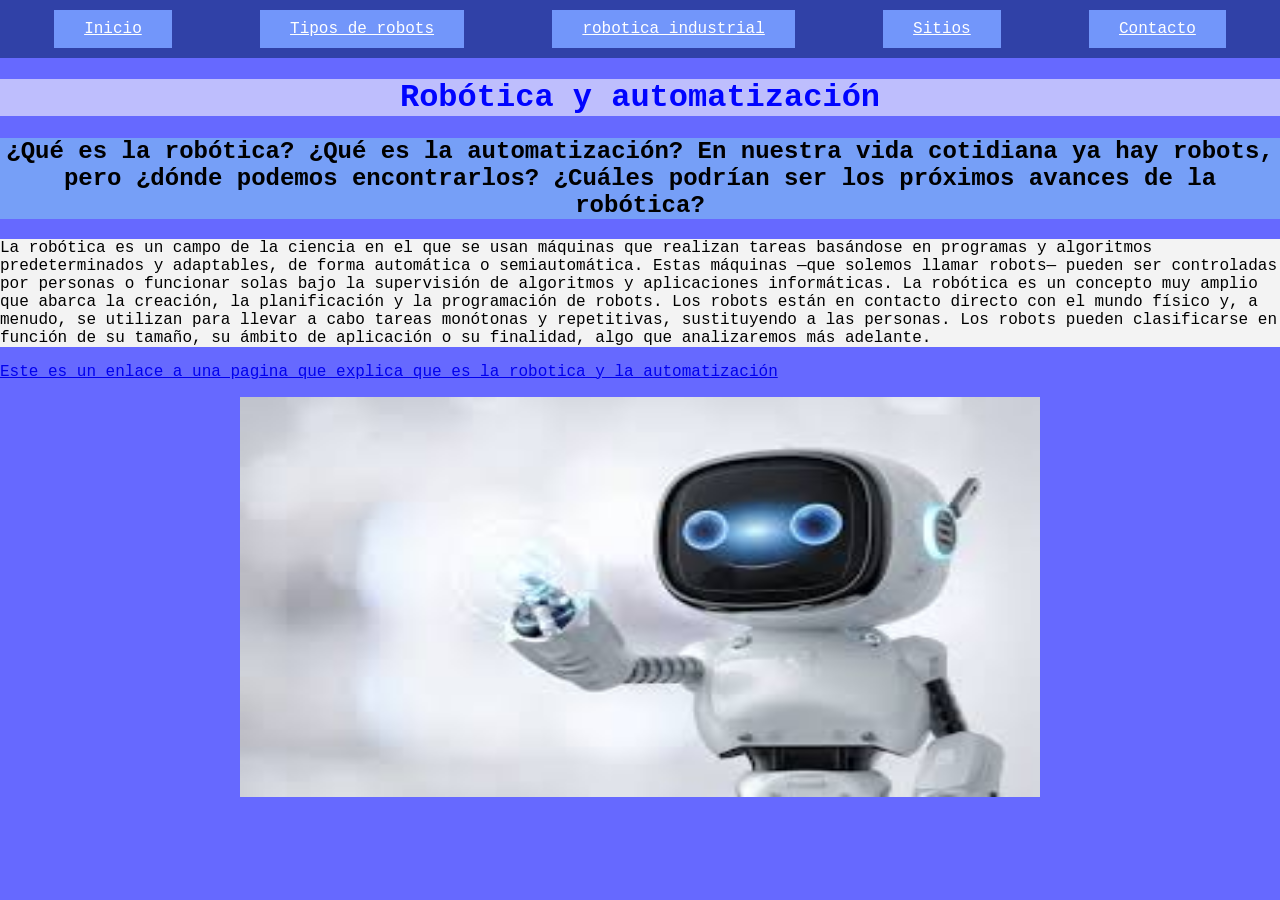
<file: index.html>
<!DOCTYPE html>
<html lang="en">
<head>
    <meta charset="UTF-8">
    <meta http-equiv="X-UA-Compatible" content="IE=edge">
    <meta name="viewport" content="width=device-width, initial-scale=1.0">
    <title>Robótica y Automatización</title>
<link rel="stylesheet" href="ESTILO.CSS">
    <style>
h1¨{color: darkblue;}
h2¨{color: aliceblue;}

    </style>
</head>
<body>
    <nav>
        <a href="index.html" class="nav-enlace">Inicio</a>
        <a href="Pagina2.html" class="nav-enlace">Tipos de robots</a>
        <a href="pagina3.html" class="nav-enlace">robotica industrial</a>
        <a href="pagina4.html" class="nav-enlace">Sitios</a>
        <a href="pagina5.html" class="nav-enlace">Contacto</a>
        
    </nav>
    <h1 style="background-color:rgb(190, 190, 253);"><center>Robótica y automatización</center></h1>
    <p><h2 style="background-color:rgb(118, 159, 247);"><center>¿Qué es la robótica? ¿Qué es la automatización? En nuestra vida cotidiana ya hay robots, pero ¿dónde podemos encontrarlos? ¿Cuáles podrían ser los próximos avances de la robótica?</center></h2></p>
    <div>
<p style="background-color:rgb(243, 243, 243);">
    La robótica es un campo de la ciencia en el que se usan máquinas que realizan tareas basándose en programas y algoritmos predeterminados y adaptables, de forma automática o semiautomática. Estas máquinas —que solemos llamar robots— pueden ser controladas por personas o funcionar solas bajo la supervisión de algoritmos y aplicaciones informáticas. La robótica es un concepto muy amplio que abarca la creación, la planificación y la programación de robots. Los robots están en contacto directo con el mundo físico y, a menudo, se utilizan para llevar a cabo tareas monótonas y repetitivas, sustituyendo a las personas. Los robots pueden clasificarse en función de su tamaño, su ámbito de aplicación o su finalidad, algo que analizaremos más adelante.
</p>
<a href="https://courses.minnalearn.com/es/courses/emerging-technologies/robotics-and-automation/introduction-to-robotics-and-automation/">Este es un enlace a una pagina que explica que es la robotica y la automatización</a>
<p>
    <center><img src="imagen.jpg" width="800" height="400"></center>
</p>
    </div>
</body>

</html>
</file>
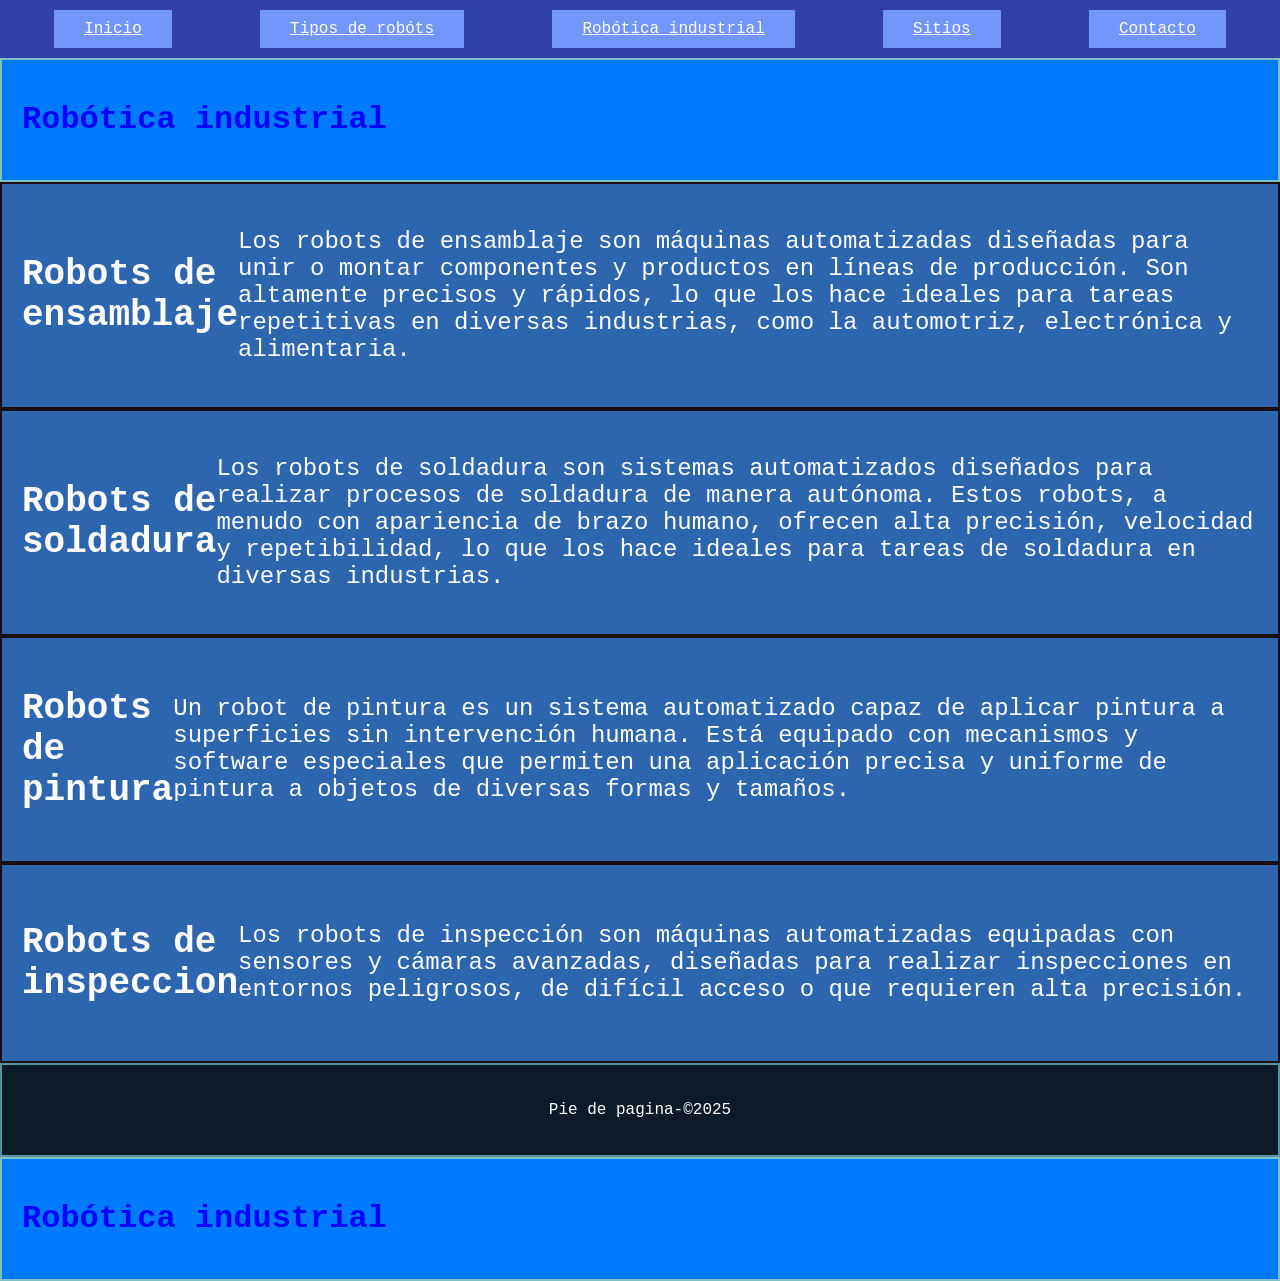
<file: pagina3.html>
<!DOCTYPE html>
<html lang="en">
<head>
    <meta charset="UTF-8">
    <meta http-equiv="X-UA-Compatible" content="IE=edge">
    <meta name="viewport" content="width=device-width, initial-scale=1.0">
    <title>robotica</title>
    <link rel="stylesheet" href="ESTILO.CSS">
</head>
<body>
    <nav>
        <a href="index.html" class="nav-enlace">Inicio</a>
        <a href="Pagina2.html" class="nav-enlace">Tipos de robóts</a>
        <a href="pagina3.html" class="nav-enlace">Robótica industrial</a>
        <a href="pagina4.html" class="nav-enlace">Sitios</a>
        <a href="pagina5.html"class="nav-enlace">Contacto</a>
      
    </nav>
    <header>
        <h1>Robótica industrial</h1>
    
    </header>
    <section>
        <h2>Robots de ensamblaje</h2>
        <p>Los robots de ensamblaje son máquinas automatizadas 
            diseñadas para unir o montar componentes y productos en líneas de producción. 
            Son altamente precisos y rápidos, lo que los hace ideales para tareas repetitivas en diversas 
            industrias, como la automotriz, electrónica y alimentaria. </p>
    </section>
    <section>
        <h2>Robots de soldadura</h2>
        <p>Los robots de soldadura son sistemas automatizados diseñados para realizar 
            procesos de soldadura de manera autónoma. 
            Estos robots, a menudo con apariencia de brazo humano, ofrecen alta precisión, 
            velocidad y repetibilidad, lo que los hace ideales para tareas de soldadura en diversas industrias.
         </p>
    </section>
    <section>
            <h2>Robots de pintura</h2>
            <p>Un robot de pintura es un sistema automatizado capaz de aplicar pintura a superficies 
                sin intervención humana. Está equipado con mecanismos y software especiales que permiten una 
                aplicación precisa y uniforme de pintura a objetos de diversas formas y tamaños.</p>
    </section>
     <section>
            <h2>Robots de inspeccion</h2>
            <p>Los robots de inspección son máquinas automatizadas equipadas con sensores y cámaras avanzadas, 
                diseñadas para realizar inspecciones en entornos peligrosos,
                 de difícil acceso o que requieren alta precisión. </p>
     </section>
        <footer>
            <p>Pie de pagina-&copy;2025</p>
        </footer>
    <header>
        <h1>Robótica industrial</h1>
    </header>
    
</body>

</html>
</file>
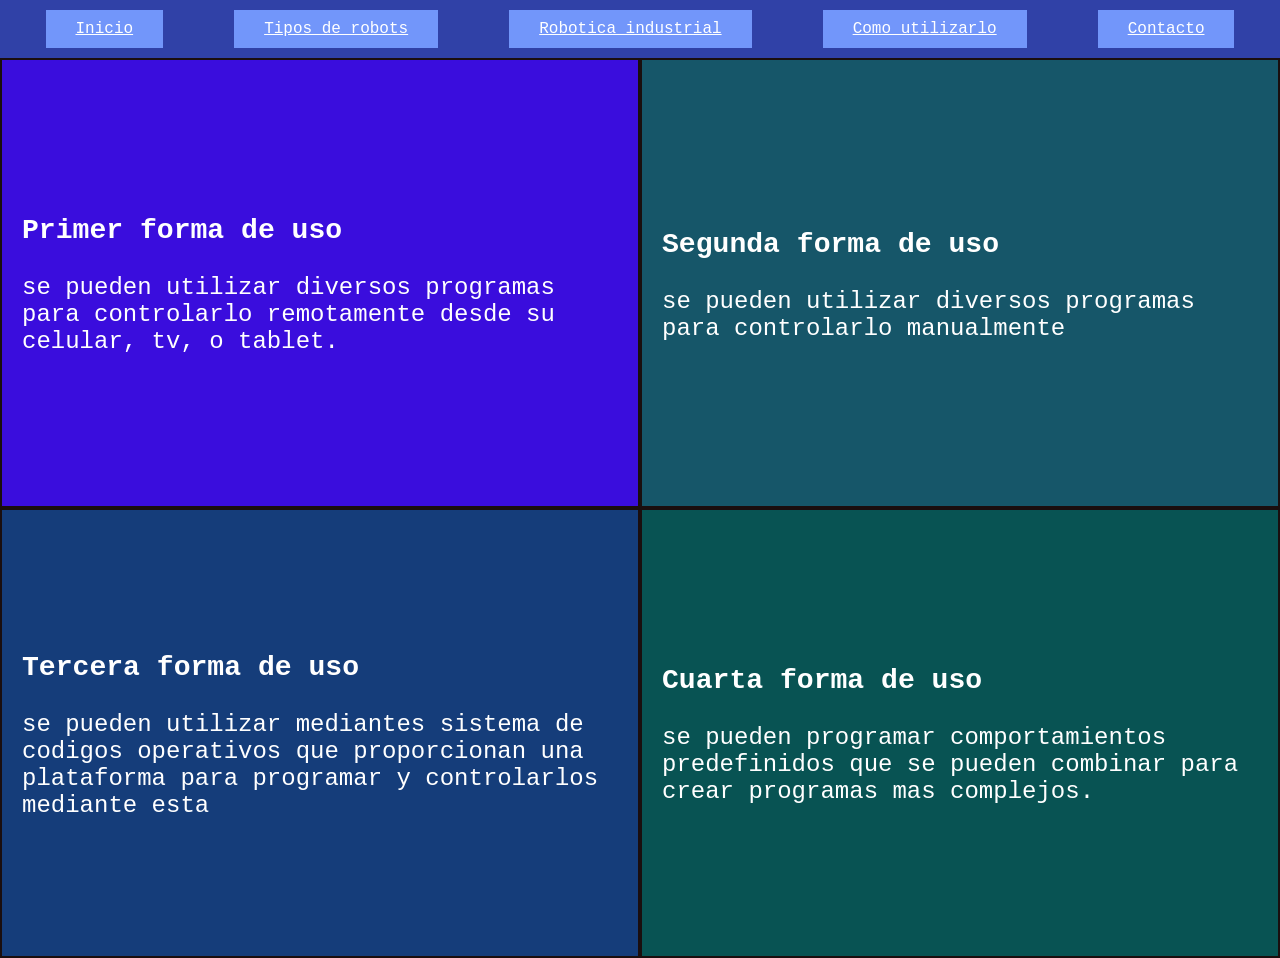
<file: pagina4.html>
<!DOCTYPE html>
<html lang="en">
<head>
    <meta charset="UTF-8">
    <meta http-equiv="X-UA-Compatible" content="IE=edge">
    <meta name="viewport" content="width=device-width, initial-scale=1.0">
    <title>Document</title>
    <link rel="stylesheet" href="ESTILO.CSS">
</head>
<body>
    <nav>
        <a href="index.html" class="nav-enlace">Inicio</a>
        <a href="Pagina2.html" class="nav-enlace">Tipos de robots</a>
        <a href="pagina3.html" class="nav-enlace">Robotica industrial</a>
        <a href="pagina4.html" class="nav-enlace">Como utilizarlo</a> 
        <a href="pagina5.html"class="nav-enlace">Contacto</a>
        
    </nav>
    <div class="grid">
        <section class="s1">
            <div class="container">
                <div class="columna-izquierda">
                    <h3>Primer forma de uso</h3>
                
                </div>
                <div class="columna-derecha">
                  <p>se pueden utilizar diversos programas para controlarlo remotamente desde su celular, tv, o tablet.</p>
                </div>
            </div>
        </section>
        <section class="s2">
            <div class="container">
                <div class="columna-izquierda">
                    <h3>Segunda forma de uso</h3>
                
                </div>
                <div class="columna-derecha">
                  <p>se pueden utilizar diversos programas para controlarlo manualmente</p>
                </div>
            </div>
        </section>
        <section class="s3">
            <div class="container">
                <div class="columna-izquierda">
                    <h3>Tercera forma de uso</h3>
                
                </div>
                <div class="columna-derecha">
                  <p>se pueden utilizar mediantes sistema de codigos operativos que proporcionan una plataforma para programar y controlarlos mediante esta
                       </p>
                </div>
            </div>

        </section>
        <section class="s4">
            <div class="container">
                <div class="columna-izquierda">
                    <h3>Cuarta forma de uso</h3>
                
                </div>
                <div class="columna-derecha">
                  <p>se pueden programar comportamientos predefinidos que se pueden combinar para crear programas mas complejos.    </p>
                </div>
            </div>

        </section>
    </div>
</body>

</html>
</file>
<file: ESTILO.CSS>
body{
    background-color: rgb(102, 105, 255);
    font-family: 'Courier New', Courier, monospace;
    margin: 0;
    padding: 0;
    }
    h1{
    color: rgb(0, 4, 255);
    font-family: 'Courier New', Courier, monospace;
    }
    ul{
    color: rgb(255, 255, 255);
    font-family: 'Courier New', Courier, monospace;
    }
    ol{
        color: rgb(14, 14, 97);
    font-family: 'Courier New', Courier, monospace;
    
    }
   
        .nav-enlace{
            background-color: rgb(114, 150, 250);
            color: rgb(255, 255, 255);
            padding: 10px 30px;
        
        }
        .nav-enlace:hover {
        
        
            background-color: rgb(67, 198, 202);
           }  
           nav{ 
               background-color: rgb(48, 65, 167);
           padding:  10px;
           display: flex;
           justify-content: space-around;
        }
        header,section,footer{
            padding: 20px;
            color: white;
        }
        header{
           border: 2PX solid rgb(128, 193, 197);
            background-color: #007bff;
        }
        section{
            border: 2px solid rgb(136, 201, 201);
            background-color: #2d65af;
            min-height: 200px;
        }
        footer{
            border: 2px solid rgb(83, 148, 160);
            background-color: #0d1b29;
            text-align: center;
        }
        .grid{
            display: grid;
            grid-template-columns: 1fr 1fr;
            grid-template-rows: 1fr 1fr;
            height: 100vh;
        
        }
        section{
            border: 2px solid rgb(26, 14, 14);
            padding: 20px;
            box-sizing: border-box;
            display: flex;
            align-items: center;
            justify-content: center;
            font-size: 1.5rem;
        }
        .s1{ background-color: #3a0ddd;}
        .s2{ background-color: #165669;}
        .s3{ background-color: #153d7a;}
        .s4{ background-color: #085353;}
</file>
